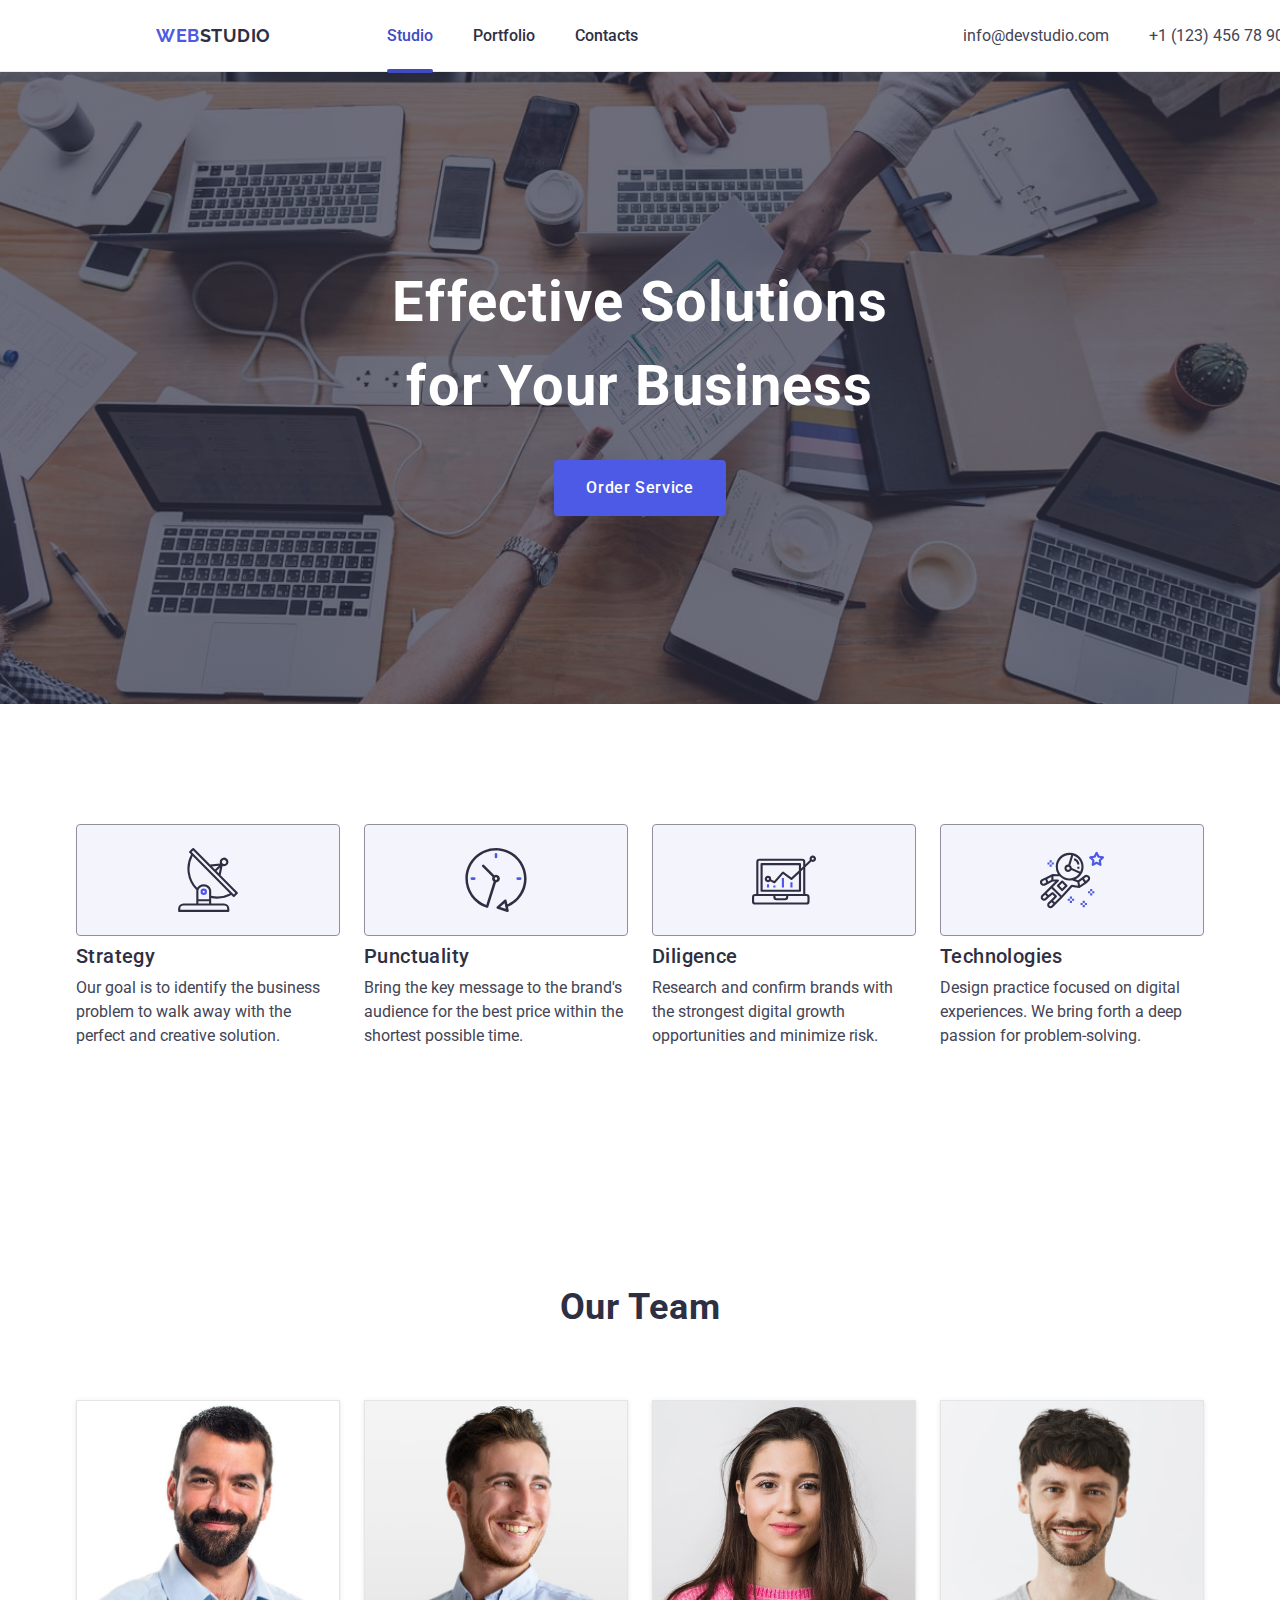
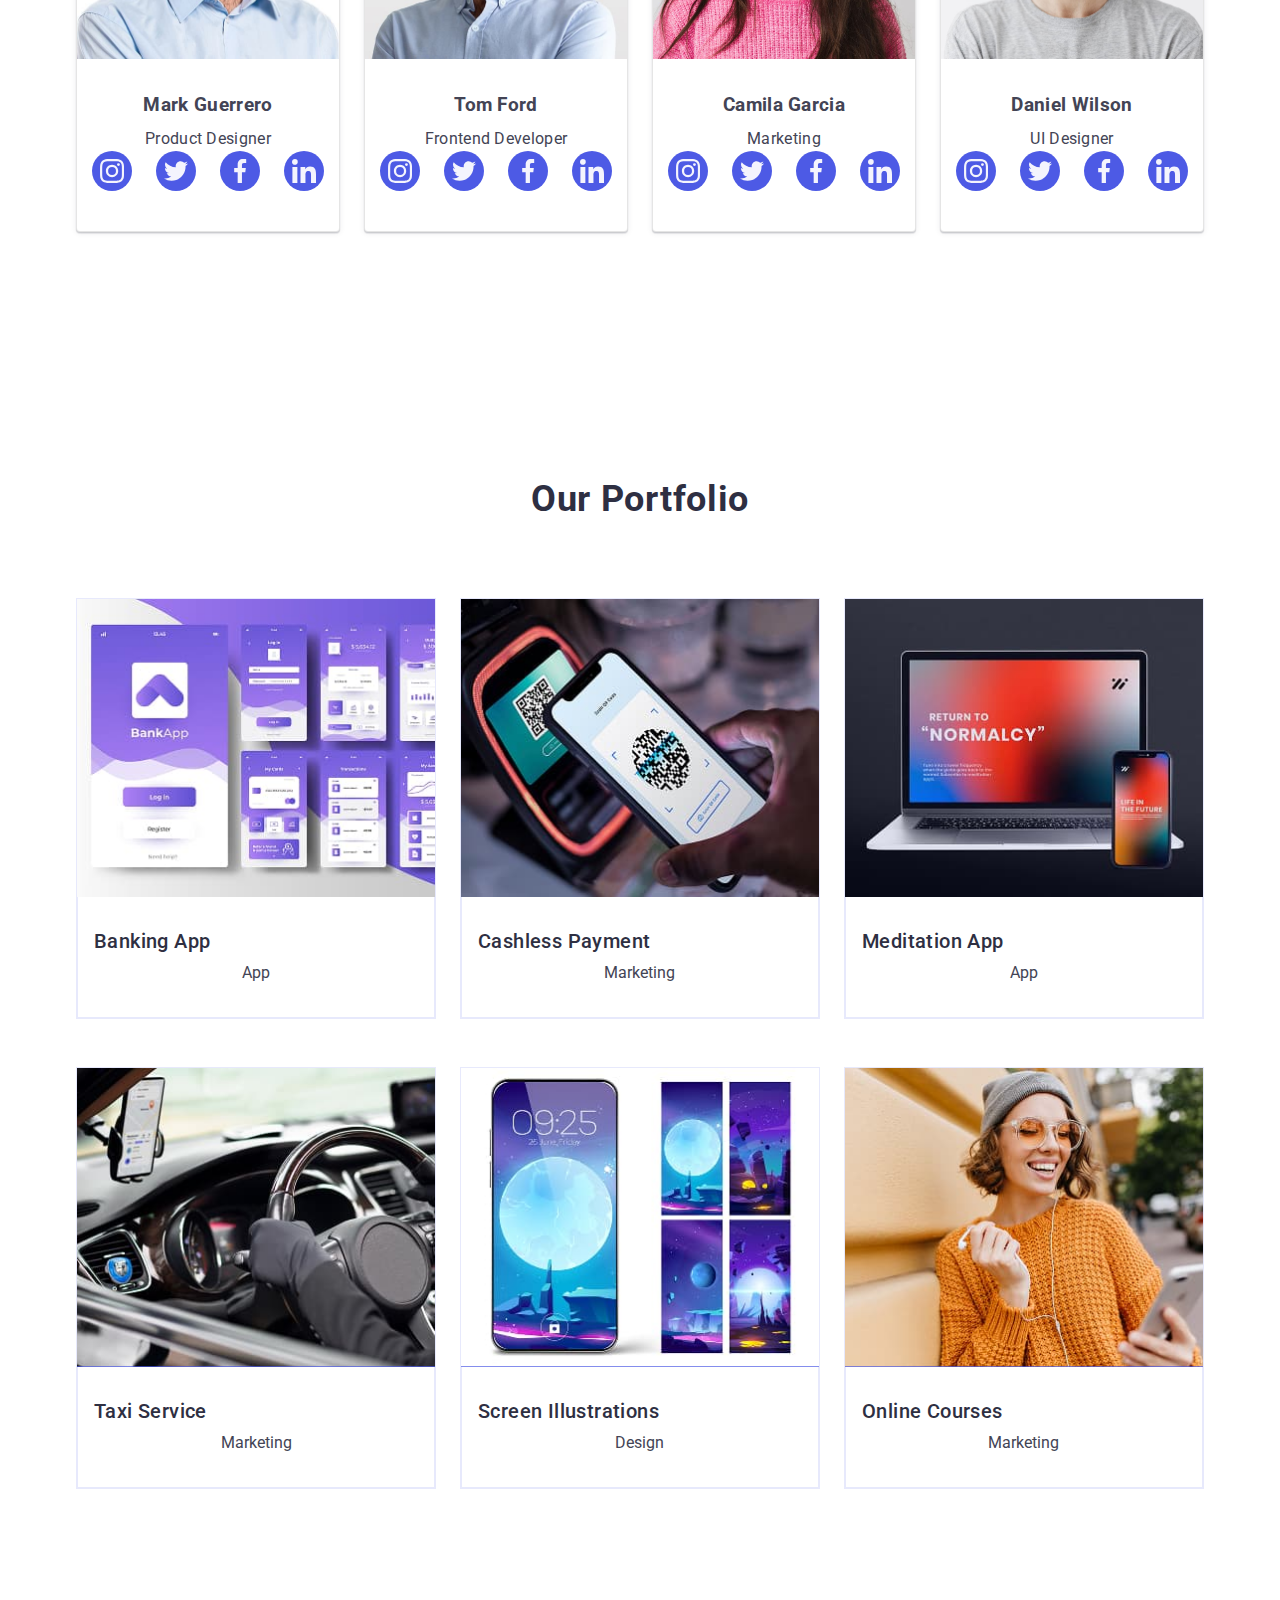
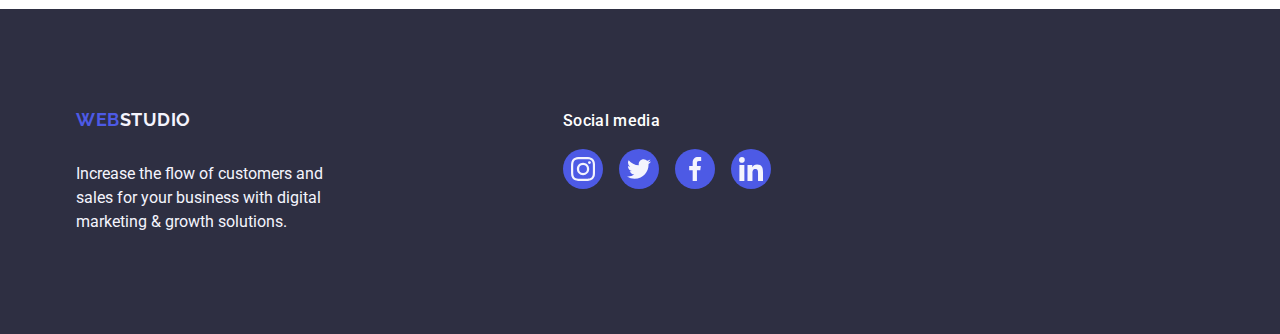
<file: index.htm>
<!DOCTYPE html>
<html lang="en">

<head>
  <meta charset="UTF-8">
  <meta name="viewport" content="width=device-width, initial-scale=1.0">
  <title>WebStudio</title>
 <link rel="canonical" href="https://<Ivan227-hub>.github.io/<goit-markup-hw-04>/">
  <link rel="stylesheet" href="https://cdnjs.cloudflare.com/ajax/libs/modern-normalize/3.0.1/modern-normalize.min.css"
    integrity="sha512-71ezP7JxLKMrvxZ3AOtXZSlZ1LCi2vy/N3o4z4h5/n0Z3j6o0Tquqk7VwSeH+mZC4f5Xs9y1oDREZ3pPYtjDXg=="
    crossorigin="anonymous" referrerpolicy="no-referrer">
  <link rel="stylesheet" href="css/styles.css">
  <link rel="preconnect" href="https://fonts.googleapis.com">
  <link rel="preconnect" href="https://fonts.gstatic.com" crossorigin>
  <link href="https://fonts.googleapis.com/css2?family=Raleway:wght@700&family=Roboto:wght@400;500;700&display=swap"
    rel="stylesheet">
</head>

<body>

  <header class="site-header">
    <div class="container">
      <nav class="header-nav">
        <a class="logo" href="./index.html">
          Web<span class="logo-part">Studio</span>
        </a>
        <ul class="nav-list">
          <li class="nav-item">
            <a class="nav-link current" href="./index.html">Studio</a>
          </li>
          <li class="nav-item">
            <a class="nav-link" href="#">Portfolio</a>
          </li>
          <li class="nav-item">
            <a class="nav-link" href="#">Contacts</a>
          </li>
        </ul>

      </nav>
      <address class="contact-info">
        <ul class="contact-list">
          <li class="nav-item"><a class="nav-link" href="mailto:info@devstudio.com">info@devstudio.com</a>
          </li>
          <li class="nav-item"><a class="nav-link" href="tel:+11234567890">+1 (123) 456 78 90</a></li>
        </ul>
      </address>
    </div>
  </header>

  <main>
    <section class="hero section">
      <div class="container">
        <h1 class="hero-title">Effective Solutions <br> for Your Business</h1>
        <button class="btn-services" type="button">Order Service</button>
      </div>
    </section>

    <section class="values section">
      <div class="container">
        <h2 class="visually-hidden">Our Values</h2>
        <ul class="values-list">
          <li class="value-item">
            <div class="icon-box">
              <svg class="value-icon" width="64" height="64">
                <use href="./images/icons.svg#icon-antenna"></use>
              </svg>
            </div>
            <h3 class="value-title">Strategy</h3>
            <p class="value-text">Our goal is to identify the business problem to walk away with the perfect and
              creative solution. </p>
          </li>
          <li class="value-item">
            <div class="icon-box">
              <svg class="value-icon" width="64" height="64">
                <use href="./images/icons.svg#icon-clock"></use>
              </svg>
            </div>
            <h3 class="value-title">Punctuality</h3>
            <p class="value-text">Bring the key message to the brand's audience for the best price within the shortest
              possible time.</p>
          </li>
          <li class="value-item">
            <div class="icon-box">
              <svg class="value-icon" width="64" height="64">
                <use href="./images/icons.svg#icon-computer"></use>
              </svg>
            </div>
            <h3 class="value-title">Diligence</h3>
            <p class="value-text">Research and confirm brands with the strongest digital growth opportunities and
              minimize risk.</p>
          </li>
          <li class="value-item">
            <div class="icon-box">
              <svg class="value-icon" width="64" height="64">
                <use href="./images/icons.svg#icon-astronaut"></use>
              </svg>
            </div>
            <h3 class="value-title">Technologies</h3>
            <p class="value-text">Design practice focused on digital experiences. We bring forth a deep passion for
              problem-solving.</p>
          </li>
        </ul>
      </div>
    </section>

    <section class="team section">
      <div class="container">
        <h2 class="team-title">Our Team</h2>
        <ul class="team-members-list">
          <li class="team-item">
            <img src="./images/mark-guerrero.jpg" alt="Portrait of Mark Guerrero, Product Designer" width="264">
            <div class="team-info">
              <h3 class="team-subtitle">Mark Guerrero</h3>
              <p class="value-text">Product Designer</p>
              <ul class="social-list">
                <li class="social-item">
                  <a class="social-link" href="#">
                    <svg class="social-icon" width="16" height="16">
                      <use href="./images/icons.svg#icon-instagram"></use>
                    </svg>
                  </a>
                </li>
                <li class="social-item">
                  <a class="social-link" href="#">
                    <svg class="social-icon" width="16" height="16">
                      <use href="./images/icons.svg#icon-twitter"></use>
                    </svg>
                  </a>
                </li>
                <li class="social-item">
                  <a class="social-link" href="#">
                    <svg class="social-icon" width="16" height="16">
                      <use href="./images/icons.svg#icon-facebook"></use>
                    </svg>
                  </a>
                </li>
                <li class="social-item">
                  <a class="social-link" href="#">
                    <svg class="social-icon" width="16" height="16">
                      <use href="./images/icons.svg#icon-linkedin"></use>
                    </svg>
                  </a>
                </li>
              </ul>
            </div>
          </li>

          <li class="team-item">
            <img src="./images/tom-ford.jpg" alt="Portrait of Tom Ford, Frontend Developer" width="264">
            <div class="team-info">
              <h3 class="team-subtitle">Tom Ford</h3>
              <p class="value-text">Frontend Developer</p>
              <ul class="social-list">
                <li class="social-item">
                  <a class="social-link" href="#">
                    <svg class="social-icon" width="16" height="16">
                      <use href="./images/icons.svg#icon-instagram"></use>
                    </svg>
                  </a>
                </li>
                <li class="social-item">
                  <a class="social-link" href="#">
                    <svg class="social-icon" width="16" height="16">
                      <use href="./images/icons.svg#icon-twitter"></use>
                    </svg>
                  </a>
                </li>
                <li class="social-item">
                  <a class="social-link" href="#">
                    <svg class="social-icon" width="16" height="16">
                      <use href="./images/icons.svg#icon-facebook"></use>
                    </svg>
                  </a>
                </li>
                <li class="social-item">
                  <a class="social-link" href="#">
                    <svg class="social-icon" width="16" height="16">
                      <use href="./images/icons.svg#icon-linkedin"></use>
                    </svg>
                  </a>
                </li>
              </ul>
            </div>
          </li>

          <li class="team-item">
            <img src="./images/camila-garcia.jpg" alt="Portrait of Camila Garcia, Marketing" width="264">
            <div class="team-info">
              <h3 class="team-subtitle">Camila Garcia</h3>
              <p class="value-text">Marketing</p>
              <ul class="social-list">
                <li class="social-item">
                  <a class="social-link" href="#">
                    <svg class="social-icon" width="16" height="16">
                      <use href="./images/icons.svg#icon-instagram"></use>
                    </svg>
                  </a>
                </li>
                <li class="social-item">
                  <a class="social-link" href="#">
                    <svg class="social-icon" width="16" height="16">
                      <use href="./images/icons.svg#icon-twitter"></use>
                    </svg>
                  </a>
                </li>
                <li class="social-item">
                  <a class="social-link" href="#">
                    <svg class="social-icon" width="16" height="16">
                      <use href="./images/icons.svg#icon-facebook"></use>
                    </svg>
                  </a>
                </li>
                <li class="social-item">
                  <a class="social-link" href="#">
                    <svg class="social-icon" width="16" height="16">
                      <use href="./images/icons.svg#icon-linkedin"></use>
                    </svg>
                  </a>
                </li>
              </ul>
            </div>
          </li>

          <li class="team-item">
            <img src="./images/daniel-wilson.jpg" alt="Portrait of Daniel Wilson, UI Designer" width="264">
            <div class="team-info">
              <h3 class="team-subtitle">Daniel Wilson</h3>
              <p class="value-text">UI Designer</p>
              <ul class="social-list">
                <li class="social-item">
                  <a class="social-link" href="#">
                    <svg class="social-icon" width="16" height="16">
                      <use href="./images/icons.svg#icon-instagram"></use>
                    </svg>
                  </a>
                </li>
                <li class="social-item">
                  <a class="social-link" href="#">
                    <svg class="social-icon" width="16" height="16">
                      <use href="./images/icons.svg#icon-twitter"></use>
                    </svg>
                  </a>
                </li>
                <li class="social-item">
                  <a class="social-link" href="#">
                    <svg class="social-icon" width="16" height="16">
                      <use href="./images/icons.svg#icon-facebook"></use>
                    </svg>
                  </a>
                </li>
                <li class="social-item">
                  <a class="social-link" href="#">
                    <svg class="social-icon" width="16" height="16">
                      <use href="./images/icons.svg#icon-linkedin"></use>
                    </svg>
                  </a>
                </li>
              </ul>
            </div>
          </li>
        </ul>
      </div>
    </section>



    <section class="portfolio-list section">
      <div class="container">
        <h2 class="portfolio-link">Our Portfolio</h2>
        <ul class="portfolio-items-list">

          <li class="portfolio-item">
            <div class="card-thumb">
              <img src="./images/banking-app.jpg" alt="Banking App interface" width="360">
              <p class="thumb-text">
                14 Stylish and User-Friendly App Design Concepts · Task Manager App ·
                Calorie Tracker App · Exotic Fruit Ecommerce App · Cloud Storage App
              </p>
            </div>
            <div class="card-content">
              <h3 class="value-title">Banking App</h3>
              <p class="value-text">App</p>
            </div>
          </li>

          <li class="portfolio-item">
            <div class="card-thumb">
              <img src="./images/qr-payment.jpg" alt="Cashless Payment system" width="360">
              <p class="thumb-text">
                14 Stylish and User-Friendly App Design Concepts · Task Manager App ·
                Calorie Tracker App · Exotic Fruit Ecommerce App · Cloud Storage App
              </p>
            </div>
            <div class="card-content">
              <h3 class="value-title">Cashless Payment</h3>
              <p class="value-text">Marketing</p>
            </div>
          </li>

          <li class="portfolio-item">
            <div class="card-thumb">
              <img src="./images/meditation-app.jpg" alt="Meditation App interface" width="360">
              <p class="thumb-text">
                14 Stylish and User-Friendly App Design Concepts · Task Manager App ·
                Calorie Tracker App · Exotic Fruit Ecommerce App · Cloud Storage App
              </p>
            </div>
            <div class="card-content">
              <h3 class="value-title">Meditation App</h3>
              <p class="value-text">App</p>
            </div>
          </li>

          <li class="portfolio-item">
            <div class="card-thumb">
              <img src="./images/taxi-service.jpg" alt="Taxi Service branding" width="360">
              <p class="thumb-text">
                14 Stylish and User-Friendly App Design Concepts · Task Manager App ·
                Calorie Tracker App · Exotic Fruit Ecommerce App · Cloud Storage App
              </p>
            </div>
            <div class="card-content">
              <h3 class="value-title">Taxi Service</h3>
              <p class="value-text">Marketing</p>
            </div>
          </li>

          <li class="portfolio-item">
            <div class="card-thumb">
              <img src="./images/screen-illustrations.jpg" alt="Screen Illustrations design" width="360">
              <p class="thumb-text">
                14 Stylish and User-Friendly App Design Concepts · Task Manager App ·
                Calorie Tracker App · Exotic Fruit Ecommerce App · Cloud Storage App
              </p>
            </div>
            <div class="card-content">
              <h3 class="value-title">Screen Illustrations</h3>
              <p class="value-text">Design</p>
            </div>
          </li>

          <li class="portfolio-item">
            <div class="card-thumb">
              <img src="./images/online-courses.jpg" alt="Online Courses platform" width="360">
              <p class="thumb-text">
                14 Stylish and User-Friendly App Design Concepts · Task Manager App ·
                Calorie Tracker App · Exotic Fruit Ecommerce App · Cloud Storage App
              </p>
            </div>
            <div class="card-content">
              <h3 class="value-title">Online Courses</h3>
              <p class="value-text">Marketing</p>
            </div>
          </li>

        </ul>
      </div>
    </section>

  </main>

  <footer class="footer-links section">
    <div class="container footer-container">
      <div class="footer-logo-wrapper">
        <a class="footer-logo logo" href="./index.html">
          Web<span class="logo-part">Studio</span>
        </a>
        <p class="footer-text">
          Increase the flow of customers and <br> sales for your business with digital<br>
          marketing & growth solutions.
        </p>
      </div>

      <div class="social-container">
        <p class="social-title">Social media</p>
        <ul class="social-list">
          <li class="social-item">
            <a class="social-link" href="#">
              <svg class="social-icon" width="24" height="24">
                <use href="./images/icons.svg#icon-instagram"></use>
              </svg>
            </a>
          </li>
          <li class="social-item">
            <a class="social-link" href="#">
              <svg class="social-icon" width="24" height="24">
                <use href="./images/icons.svg#icon-twitter"></use>
              </svg>
            </a>
          </li>
          <li class="social-item">
            <a class="social-link" href="#">
              <svg class="social-icon" width="24" height="24">
                <use href="./images/icons.svg#icon-facebook"></use>
              </svg>
            </a>
          </li>
          <li class="social-item">
            <a class="social-link" href="#">
              <svg class="social-icon" width="24" height="24">
                <use href="./images/icons.svg#icon-linkedin"></use>
              </svg>
            </a>
          </li>
        </ul>
      </div>
    </div>
  </footer>

</body>

</html>
</file>
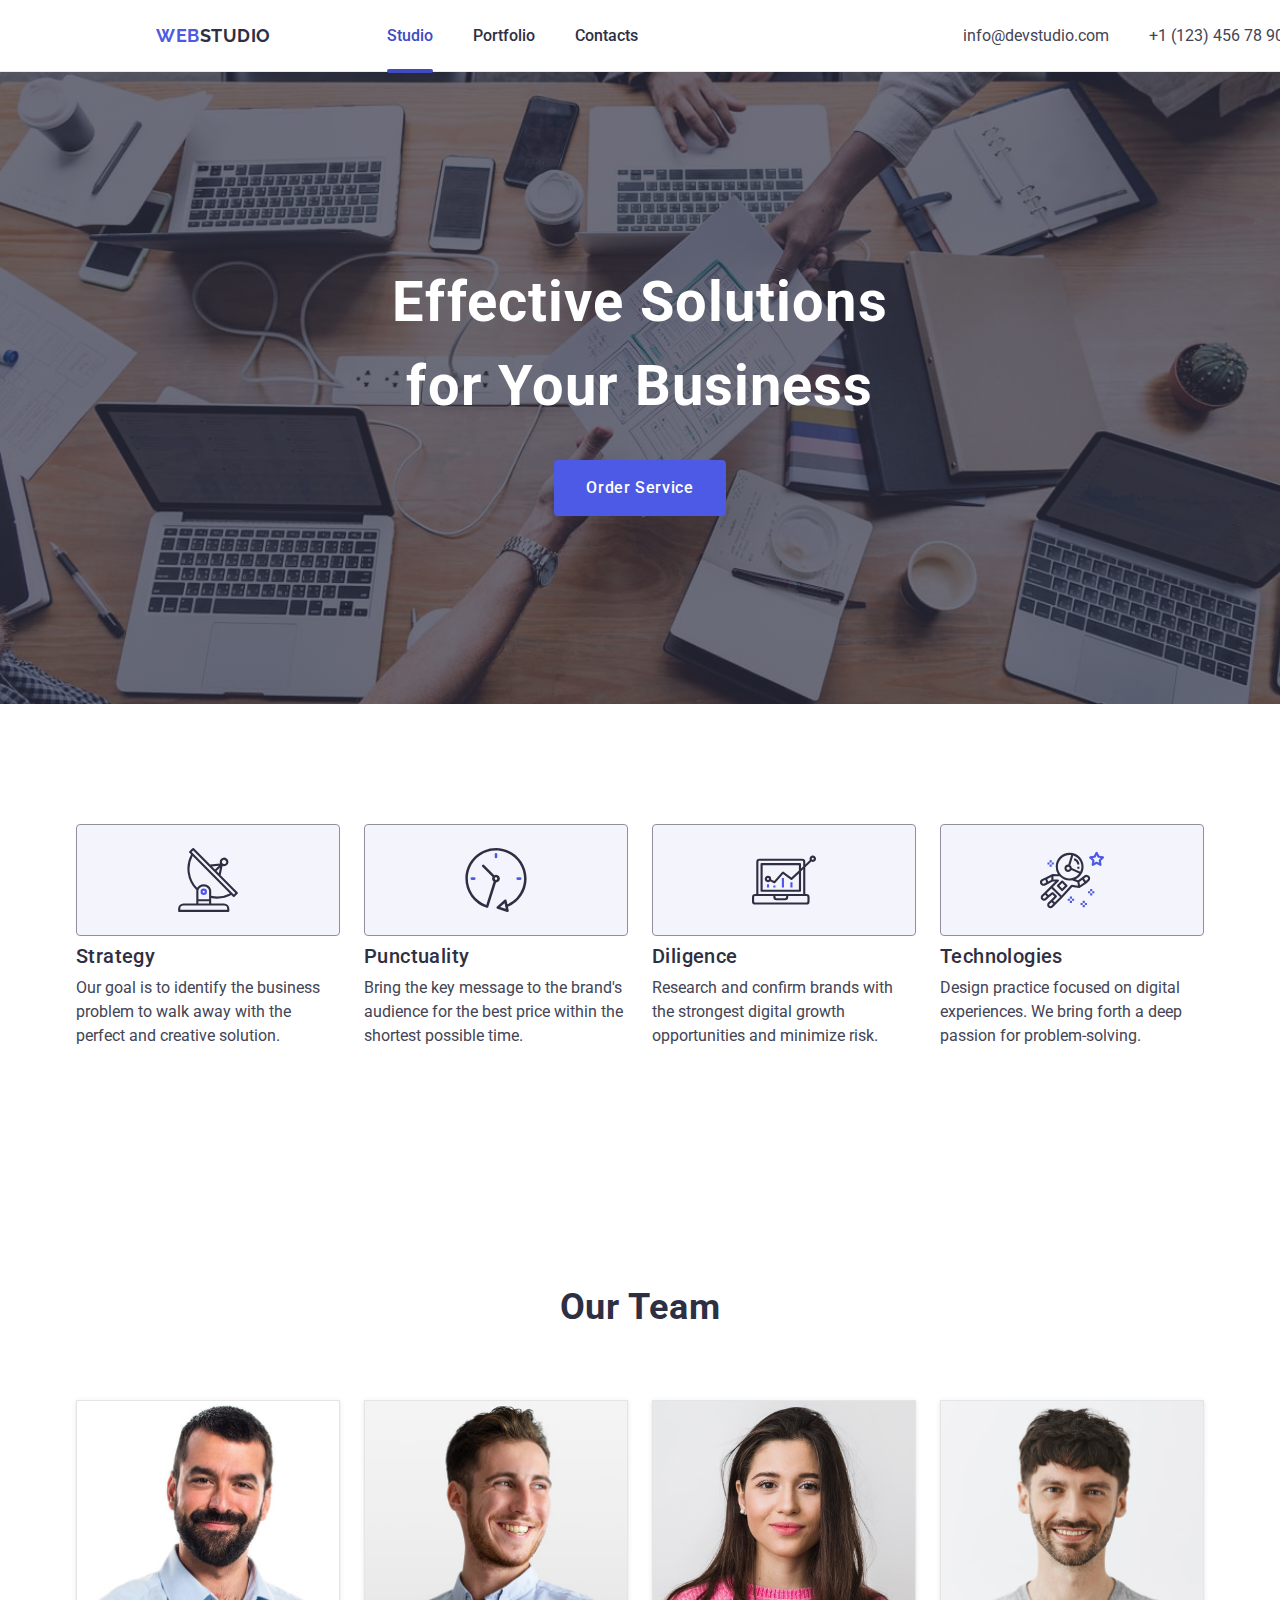
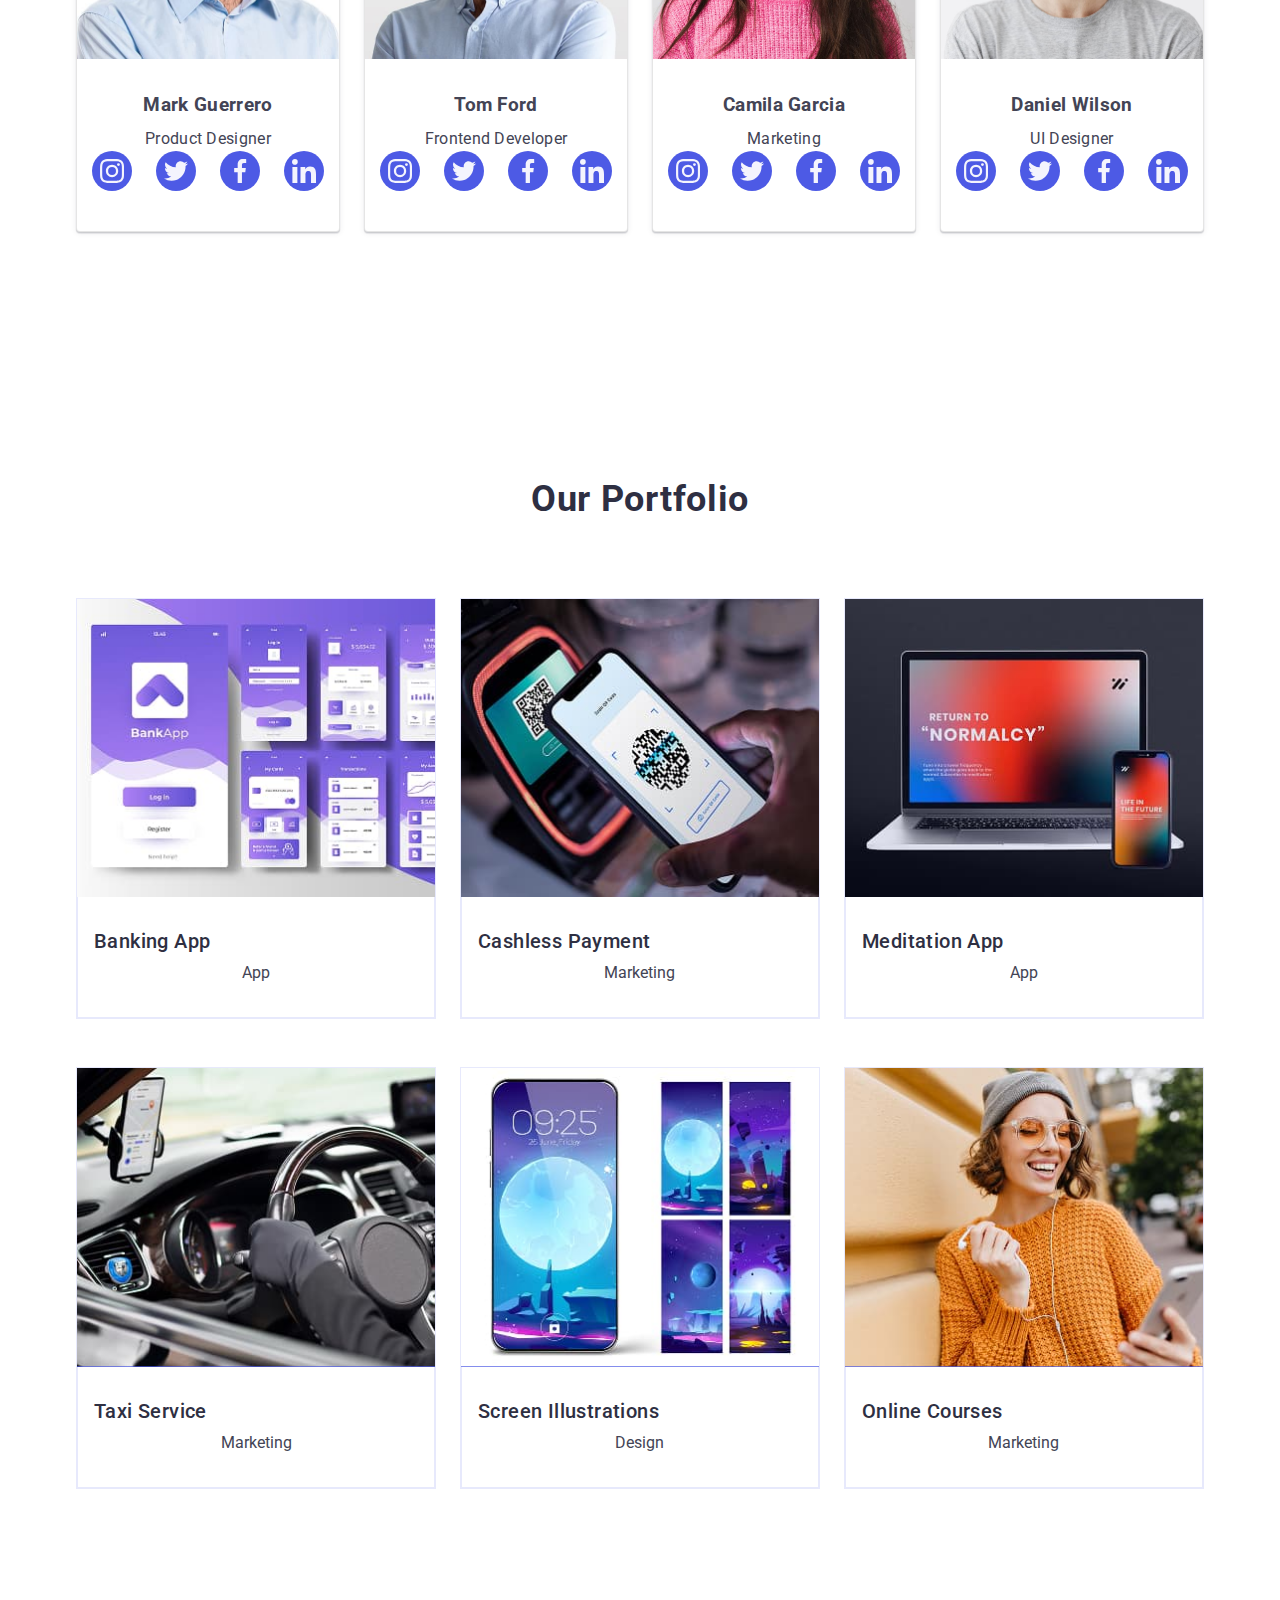
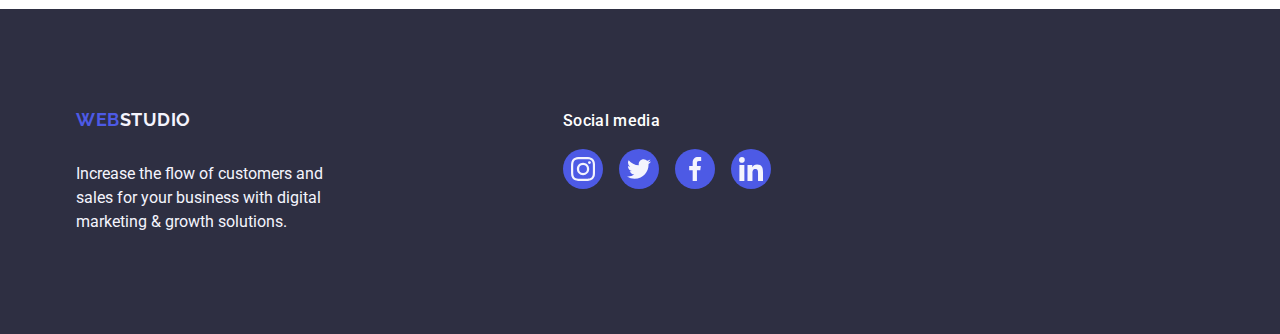
<file: index.html>
<!DOCTYPE html>
<html lang="en">

<head>
  <meta charset="UTF-8">
  <meta name="viewport" content="width=device-width, initial-scale=1.0">
  <title>WebStudio</title>
  <link rel="stylesheet" href="https://cdnjs.cloudflare.com/ajax/libs/modern-normalize/3.0.1/modern-normalize.min.css"
    integrity="sha512-71ezP7JxLKMrvxZ3AOtXZSlZ1LCi2vy/N3o4z4h5/n0Z3j6o0Tquqk7VwSeH+mZC4f5Xs9y1oDREZ3pPYtjDXg=="
    crossorigin="anonymous" referrerpolicy="no-referrer">
  <link rel="stylesheet" href="css/styles.css">
  <link rel="preconnect" href="https://fonts.googleapis.com">
  <link rel="preconnect" href="https://fonts.gstatic.com" crossorigin>
  <link href="https://fonts.googleapis.com/css2?family=Raleway:wght@700&family=Roboto:wght@400;500;700&display=swap"
    rel="stylesheet">
</head>

<body>

  <header class="site-header">
    <div class="container">
      <nav class="header-nav">
        <a class="logo" href="./index.html">
          Web<span class="logo-part">Studio</span>
        </a>
        <ul class="nav-list">
          <li class="nav-item">
            <a class="nav-link current" href="./index.html">Studio</a>
          </li>
          <li class="nav-item">
            <a class="nav-link" href="#">Portfolio</a>
          </li>
          <li class="nav-item">
            <a class="nav-link" href="#">Contacts</a>
          </li>
        </ul>

      </nav>
      <address class="contact-info">
        <ul class="contact-list">
          <li class="nav-item"><a class="nav-link" href="mailto:info@devstudio.com">info@devstudio.com</a>
          </li>
          <li class="nav-item"><a class="nav-link" href="tel:+11234567890">+1 (123) 456 78 90</a></li>
        </ul>
      </address>
    </div>
  </header>

  <main>
    <section class="hero section">
      <div class="container">
        <h1 class="hero-title">Effective Solutions <br> for Your Business</h1>
        <button class="btn-services" type="button">Order Service</button>
      </div>
    </section>

    <section class="values section">
      <div class="container">
        <h2 class="visually-hidden">Our Values</h2>
        <ul class="values-list">
          <li class="value-item">
            <div class="icon-box">
              <svg class="value-icon" width="64" height="64">
                <use href="./images/icons.svg#icon-antenna"></use>
              </svg>
            </div>
            <h3 class="value-title">Strategy</h3>
            <p class="value-text">Our goal is to identify the business problem to walk away with the perfect and
              creative solution. </p>
          </li>
          <li class="value-item">
            <div class="icon-box">
              <svg class="value-icon" width="64" height="64">
                <use href="./images/icons.svg#icon-clock"></use>
              </svg>
            </div>
            <h3 class="value-title">Punctuality</h3>
            <p class="value-text">Bring the key message to the brand's audience for the best price within the shortest
              possible time.</p>
          </li>
          <li class="value-item">
            <div class="icon-box">
              <svg class="value-icon" width="64" height="64">
                <use href="./images/icons.svg#icon-computer"></use>
              </svg>
            </div>
            <h3 class="value-title">Diligence</h3>
            <p class="value-text">Research and confirm brands with the strongest digital growth opportunities and
              minimize risk.</p>
          </li>
          <li class="value-item">
            <div class="icon-box">
              <svg class="value-icon" width="64" height="64">
                <use href="./images/icons.svg#icon-astronaut"></use>
              </svg>
            </div>
            <h3 class="value-title">Technologies</h3>
            <p class="value-text">Design practice focused on digital experiences. We bring forth a deep passion for
              problem-solving.</p>
          </li>
        </ul>
      </div>
    </section>

    <section class="team section">
      <div class="container">
        <h2 class="team-title">Our Team</h2>
        <ul class="team-members-list">
          <li class="team-item">
            <img src="./images/mark-guerrero.jpg" alt="Portrait of Mark Guerrero, Product Designer" width="264">
            <div class="team-info">
              <h3 class="team-subtitle">Mark Guerrero</h3>
              <p class="value-text">Product Designer</p>
              <ul class="social-list">
                <li class="social-item">
                  <a class="social-link" href="#">
                    <svg class="social-icon" width="16" height="16">
                      <use href="./images/icons.svg#icon-instagram"></use>
                    </svg>
                  </a>
                </li>
                <li class="social-item">
                  <a class="social-link" href="#">
                    <svg class="social-icon" width="16" height="16">
                      <use href="./images/icons.svg#icon-twitter"></use>
                    </svg>
                  </a>
                </li>
                <li class="social-item">
                  <a class="social-link" href="#">
                    <svg class="social-icon" width="16" height="16">
                      <use href="./images/icons.svg#icon-facebook"></use>
                    </svg>
                  </a>
                </li>
                <li class="social-item">
                  <a class="social-link" href="#">
                    <svg class="social-icon" width="16" height="16">
                      <use href="./images/icons.svg#icon-linkedin"></use>
                    </svg>
                  </a>
                </li>
              </ul>
            </div>
          </li>

          <li class="team-item">
            <img src="./images/tom-ford.jpg" alt="Portrait of Tom Ford, Frontend Developer" width="264">
            <div class="team-info">
              <h3 class="team-subtitle">Tom Ford</h3>
              <p class="value-text">Frontend Developer</p>
              <ul class="social-list">
                <li class="social-item">
                  <a class="social-link" href="#">
                    <svg class="social-icon" width="16" height="16">
                      <use href="./images/icons.svg#icon-instagram"></use>
                    </svg>
                  </a>
                </li>
                <li class="social-item">
                  <a class="social-link" href="#">
                    <svg class="social-icon" width="16" height="16">
                      <use href="./images/icons.svg#icon-twitter"></use>
                    </svg>
                  </a>
                </li>
                <li class="social-item">
                  <a class="social-link" href="#">
                    <svg class="social-icon" width="16" height="16">
                      <use href="./images/icons.svg#icon-facebook"></use>
                    </svg>
                  </a>
                </li>
                <li class="social-item">
                  <a class="social-link" href="#">
                    <svg class="social-icon" width="16" height="16">
                      <use href="./images/icons.svg#icon-linkedin"></use>
                    </svg>
                  </a>
                </li>
              </ul>
            </div>
          </li>

          <li class="team-item">
            <img src="./images/camila-garcia.jpg" alt="Portrait of Camila Garcia, Marketing" width="264">
            <div class="team-info">
              <h3 class="team-subtitle">Camila Garcia</h3>
              <p class="value-text">Marketing</p>
              <ul class="social-list">
                <li class="social-item">
                  <a class="social-link" href="#">
                    <svg class="social-icon" width="16" height="16">
                      <use href="./images/icons.svg#icon-instagram"></use>
                    </svg>
                  </a>
                </li>
                <li class="social-item">
                  <a class="social-link" href="#">
                    <svg class="social-icon" width="16" height="16">
                      <use href="./images/icons.svg#icon-twitter"></use>
                    </svg>
                  </a>
                </li>
                <li class="social-item">
                  <a class="social-link" href="#">
                    <svg class="social-icon" width="16" height="16">
                      <use href="./images/icons.svg#icon-facebook"></use>
                    </svg>
                  </a>
                </li>
                <li class="social-item">
                  <a class="social-link" href="#">
                    <svg class="social-icon" width="16" height="16">
                      <use href="./images/icons.svg#icon-linkedin"></use>
                    </svg>
                  </a>
                </li>
              </ul>
            </div>
          </li>

          <li class="team-item">
            <img src="./images/daniel-wilson.jpg" alt="Portrait of Daniel Wilson, UI Designer" width="264">
            <div class="team-info">
              <h3 class="team-subtitle">Daniel Wilson</h3>
              <p class="value-text">UI Designer</p>
              <ul class="social-list">
                <li class="social-item">
                  <a class="social-link" href="#">
                    <svg class="social-icon" width="16" height="16">
                      <use href="./images/icons.svg#icon-instagram"></use>
                    </svg>
                  </a>
                </li>
                <li class="social-item">
                  <a class="social-link" href="#">
                    <svg class="social-icon" width="16" height="16">
                      <use href="./images/icons.svg#icon-twitter"></use>
                    </svg>
                  </a>
                </li>
                <li class="social-item">
                  <a class="social-link" href="#">
                    <svg class="social-icon" width="16" height="16">
                      <use href="./images/icons.svg#icon-facebook"></use>
                    </svg>
                  </a>
                </li>
                <li class="social-item">
                  <a class="social-link" href="#">
                    <svg class="social-icon" width="16" height="16">
                      <use href="./images/icons.svg#icon-linkedin"></use>
                    </svg>
                  </a>
                </li>
              </ul>
            </div>
          </li>
        </ul>
      </div>
    </section>



    <section class="portfolio-list section">
      <div class="container">
        <h2 class="portfolio-link">Our Portfolio</h2>
        <ul class="portfolio-items-list">

          <li class="portfolio-item">
            <div class="card-thumb">
              <img src="./images/banking-app.jpg" alt="Banking App interface" width="360">
              <p class="thumb-text">
                14 Stylish and User-Friendly App Design Concepts · Task Manager App ·
                Calorie Tracker App · Exotic Fruit Ecommerce App · Cloud Storage App
              </p>
            </div>
            <div class="card-content">
              <h3 class="value-title">Banking App</h3>
              <p class="value-text">App</p>
            </div>
          </li>

          <li class="portfolio-item">
            <div class="card-thumb">
              <img src="./images/qr-payment.jpg" alt="Cashless Payment system" width="360">
              <p class="thumb-text">
                14 Stylish and User-Friendly App Design Concepts · Task Manager App ·
                Calorie Tracker App · Exotic Fruit Ecommerce App · Cloud Storage App
              </p>
            </div>
            <div class="card-content">
              <h3 class="value-title">Cashless Payment</h3>
              <p class="value-text">Marketing</p>
            </div>
          </li>

          <li class="portfolio-item">
            <div class="card-thumb">
              <img src="./images/meditation-app.jpg" alt="Meditation App interface" width="360">
              <p class="thumb-text">
                14 Stylish and User-Friendly App Design Concepts · Task Manager App ·
                Calorie Tracker App · Exotic Fruit Ecommerce App · Cloud Storage App
              </p>
            </div>
            <div class="card-content">
              <h3 class="value-title">Meditation App</h3>
              <p class="value-text">App</p>
            </div>
          </li>

          <li class="portfolio-item">
            <div class="card-thumb">
              <img src="./images/taxi-service.jpg" alt="Taxi Service branding" width="360">
              <p class="thumb-text">
                14 Stylish and User-Friendly App Design Concepts · Task Manager App ·
                Calorie Tracker App · Exotic Fruit Ecommerce App · Cloud Storage App
              </p>
            </div>
            <div class="card-content">
              <h3 class="value-title">Taxi Service</h3>
              <p class="value-text">Marketing</p>
            </div>
          </li>

          <li class="portfolio-item">
            <div class="card-thumb">
              <img src="./images/screen-illustrations.jpg" alt="Screen Illustrations design" width="360">
              <p class="thumb-text">
                14 Stylish and User-Friendly App Design Concepts · Task Manager App ·
                Calorie Tracker App · Exotic Fruit Ecommerce App · Cloud Storage App
              </p>
            </div>
            <div class="card-content">
              <h3 class="value-title">Screen Illustrations</h3>
              <p class="value-text">Design</p>
            </div>
          </li>

          <li class="portfolio-item">
            <div class="card-thumb">
              <img src="./images/online-courses.jpg" alt="Online Courses platform" width="360">
              <p class="thumb-text">
                14 Stylish and User-Friendly App Design Concepts · Task Manager App ·
                Calorie Tracker App · Exotic Fruit Ecommerce App · Cloud Storage App
              </p>
            </div>
            <div class="card-content">
              <h3 class="value-title">Online Courses</h3>
              <p class="value-text">Marketing</p>
            </div>
          </li>

        </ul>
      </div>
    </section>

  </main>

  <footer class="footer-links section">
    <div class="container footer-container">
      <div class="footer-logo-wrapper">
        <a class="footer-logo logo" href="./index.html">
          Web<span class="logo-part">Studio</span>
        </a>
        <p class="footer-text">
          Increase the flow of customers and <br> sales for your business with digital<br>
          marketing & growth solutions.
        </p>
      </div>

      <div class="social-container">
        <p class="social-title">Social media</p>
        <ul class="social-list">
          <li class="social-item">
            <a class="social-link" href="#">
              <svg class="social-icon" width="24" height="24">
                <use href="./images/icons.svg#icon-instagram"></use>
              </svg>
            </a>
          </li>
          <li class="social-item">
            <a class="social-link" href="#">
              <svg class="social-icon" width="24" height="24">
                <use href="./images/icons.svg#icon-twitter"></use>
              </svg>
            </a>
          </li>
          <li class="social-item">
            <a class="social-link" href="#">
              <svg class="social-icon" width="24" height="24">
                <use href="./images/icons.svg#icon-facebook"></use>
              </svg>
            </a>
          </li>
          <li class="social-item">
            <a class="social-link" href="#">
              <svg class="social-icon" width="24" height="24">
                <use href="./images/icons.svg#icon-linkedin"></use>
              </svg>
            </a>
          </li>
        </ul>
      </div>
    </div>
  </footer>

</body>

</html>
</file>
<file: css/styles.css>
:root {
  --footer-text-color: #F4F4FD;
}

* {
  box-sizing: border-box;
}

body {
  font-family: 'Roboto', sans-serif;
  font-weight: 400;
  color: #434455;
  background-color: #fff;
  margin: 0;
  line-height: 1.5;
  
}

img {
  display: block;
  max-width: 100%;
  height: auto;
}

.container {
  width: 100%;
  max-width: 1158px;
  margin: 0 auto;
  padding: 0 15px;
}


.site-header .container {
  display: flex;
  justify-content: space-between;
  align-items: center;
  gap: 20px;
  height: 100%;
}

.hero.section {
  padding: 188px 0 188px;
  background-image: linear-gradient(
    to bottom, 
    rgba(46, 47, 66, 0.7),
    rgba(46, 47, 66, 0.7)
  ),
  url(../images/hero.jpg);
  max-width: 1440px;
  background-repeat: no-repeat;
  background-size: cover;
  background-position: center;
  margin: 0 auto;
  text-align: center;  
  background-color: #2E2F42;     
  color: #fff;  
}
.section  {
  padding: 120px 0 120px;
}

h1, h2, h3, p, ul {
  margin: 0;
  padding: 0;
}

ul {
  list-style: none;
}

a {
  text-decoration: none;
}

.site-header {
   width: 1440px;
  height: 72px;
  margin: 0 auto;
  border-bottom: 1px solid #E7E9FC;
  box-shadow: 0px 2px 1px rgba(46, 47, 66, 0.08),
              0px 1px 1px rgba(46, 47, 66, 0.16),
              0px 1px 6px rgba(46, 47, 66, 0.08);
}

.header-nav,
.contact-info {
  display: flex;
  align-items: center;
}

.header-nav {
  gap: 40px;
}

.nav-list,
.contact-list {
  display: flex;
  gap: 40px;
}

.logo {
  color: #4d5ae5;
  font-family: 'Raleway', sans-serif;
  font-weight: 700;
  font-size: 18px;
  letter-spacing: 0.03em;
  line-height: 1.17;
  text-transform: uppercase;
  margin-right: 76px; 
}

.logo .logo-part {
  color: #2e2f42;
}

.nav-list a {
  color: #2e2f42;
  font-weight: 500;
}
.nav-link {
  display: inline-block;
  padding: 24px 0;
  color: #2e2f42;
  font-weight: 500;
  text-decoration: none;
  transition: color 250ms cubic-bezier(0.4, 0, 0.2, 1);
  
}
.nav-link:hover,
.nav-link:focus {
  color: #fff; 
  background-color: #404bbf; 
  border-radius: 4px; 
  outline: none; 
}


.nav-link.current {
  position: relative;
  color: #404bbf;
}

.nav-link.current::after {
  content: '';
  position: absolute;
  left: 0;
  bottom: -1px;
  width: 100%;
  height: 4px;
  background-color: #404bbf;
  border-radius: 2px;
}


.contact-info .nav-link {
  margin-bottom: 0;
  color: #434455;
  font-style: normal;
  transition: color 250ms cubic-bezier(0.4, 0, 0.2, 1);
}

.contact-info a {
  color: #434455;
  font-weight: 400;
  font-style: normal; 
}

.nav-list a:hover,
.nav-list a:focus,
.contact-info a:hover,
.contact-info a:focus {
  color: #404bbf;
}

.hero {
  text-align: center;
  background-color: #2E2F42;
  color: white;
  padding: 120px 0 120px;
}

.hero-title {
  font-size: 56px;
  font-weight: 700;
  margin-bottom: 32px;
  letter-spacing: 0.02em;
  max-width: 496px;
  margin-left: auto;
  margin-right: auto;
}

.btn-services {
  display: block;
  margin-left: auto;
  margin-right: auto;
  min-width: 169px;
  border-radius: 4px;
  background-color: #4D5AE5;
  color: white;
  padding: 16px 32px;
  border: none;
  cursor: pointer;
  font-weight: 500;
  font-size: 16px;
  line-height: 1.5;
  letter-spacing: 0.04em;
  font-family: "Roboto", sans-serif;
  transition: background-color 250ms cubic-bezier(0.4, 0, 0.2, 1);
}

.btn-services:hover,
.btn-services:focus {
  background-color:#404BBF;
}

.values-list {
  display: flex;
  gap: 24px;
  
}

.values-list li {
  width: calc((100% - 72px) / 4);
 }

.card-content{
  text-align: center;
}


.value-title {
  margin-bottom: 8px;
  font-weight: 500;
  font-size: 20px;
  line-height: 1.2;
  letter-spacing: 0.02em;
  color: #2e2f42;
   text-align: left; 
   
}

.value-icon {
  display: block;
  fill: currentColor;
  transition: box-shadow 250ms cubic-bezier(0.4, 0, 0.2, 1);
}
.icon-box {
  display: flex;
  align-items: center;
  justify-content: center;
  height: 112px;
  background-color: #f4f4fd;
  border-radius: 4px;
  border: 1px solid #8e8f99;
  margin-bottom: 8px;
}

.values-list svg {
  fill: currentColor;
}


.value-icon:hover   ,
.value-icon:focus-within  {
  box-shadow: 0px 4px 16px rgba(0, 0, 0, 0.25);
}


.team-info {
  font-size: 16px;
  line-height: 1.5;
  letter-spacing: 0.02em;
  color: #434455;
  padding: 32px 0;
   text-align: center;
   margin-bottom: 8px;  
   
}

.team-list {
  background-color: #F4F4FD;
  text-align: center;
}

.team-title {
  font-size: 36px;
  margin-bottom: 72px;
  color: #2E2F42;
  line-height: 1.11;
  letter-spacing: 0.02em;
  text-transform: capitalize;
  text-align: center;
 
  }

 .team-list ul {
  display: flex;
  gap: 24px;
  justify-content: center;
}

.team-item {
  background-color: #fff;
  max-width: 264px;
  border: 1px solid rgba(0, 0, 0, 0.1);
  width: calc((100% - 72px)/4); 
  text-align: center;
  row-gap: 48px;
  border-radius: 0px 0px 4px 4px;
 box-shadow: 0px 1px 6px rgba(46, 47, 66, 0.08),
              0px 1px 1px rgba(46, 47, 66, 0.16),
              0px 2px 1px rgba(46, 47, 66, 0.08);
}
.team-members-list {
  display: flex;
  gap: 24px; 
  flex-wrap: wrap; 
  justify-content: center; 
  padding: 0;
  margin: 0;
  list-style: none;
}


.team-members-list .social-list {                  
  display: flex;
  justify-content: center;
  gap: 24px;
}

.social-item {
  width: 40px;
  height: 40px;
}

.social-link {
  width: 100%;
  height: 100%;
  background-color: var(--iris, #4d5ae5);
  border-radius: 50%;
  display: flex;
  align-items: center;
  justify-content: center;
  transition: background-color 250ms cubic-bezier(0.4, 0, 0.2, 1);
}

.social-link:hover,
.social-link:focus {
  background-color: #404bbf;
}

.social-icon {                 
  width: 16px;
  height: 16px;
  fill: var(--footer-text-color, #f4f4fd);
}
.icon {
  transition: box-shadow 250ms cubic-bezier(0.4, 0, 0.2, 1);
}
.icon:hover   ,
.icon:focus-within  {
  box-shadow: 0 4px 20px rgba(0,0,0,.2);
}
.portfolio-list ul {
  display: flex;
  flex-wrap: wrap;
  gap: 24px;
  justify-content: center;
  padding: 0;
  row-gap: 48px;
 
}


.portfolio-list li,
.list-item {
  background-color: #fff;
  border: 1px solid #E7E9FC;
   box-sizing: border-box;
   width: calc((100% - 48px) / 3);
    transition: box-shadow 250ms cubic-bezier(0.4, 0, 0.2, 1);
}
.portfolio-list li:hover,
.portfolio-item:hover {   
  box-shadow: 0px 1px 6px rgba(46, 47, 66, 0.08),
              0px 1px 1px rgba(46, 47, 66, 0.16),
              0px 2px 1px rgba(46, 47, 66, 0.08);
  }
.card-thumb {
  position: relative;
  overflow: hidden;
}


.thumb-text {
  position: absolute;
  top: 0;
  width: 100%;
  height: 100%;
  padding: 40px 32px;
  font-size: 16px;
  line-height: 1.5;
  letter-spacing: 0.02em;
  color: var(--footer-text-color, #f4f4fd);
  background-color: #4d5ae5;
  transform: translateY(100%);
  transition: transform 250ms cubic-bezier(0.4, 0, 0.2, 1);
}


.portfolio-list li:hover .thumb-text,
.portfolio-item:hover .thumb-text {
  transform: translateY(0%);
}
.portfolio-link {
  font-size: 36px;
  margin-bottom: 72px;
  color: #2E2F42;
  letter-spacing: 0.02em;
  text-align: center;
}


.footer-links {
  background-color: #2e2f42;
  color: white;
  padding: 100px 0;
  }
.footer-container {
  display: flex;
  align-items: baseline;
  gap: 120px;
}

.footer-logo-wrapper {
  margin-right: 120px;
}

.social-container {
  display: flex;
  flex-direction: column;
}

.social-title {
  font-weight: 500;
  font-size: 16px;
  line-height: 1.5;
  letter-spacing: 0.02em;
  color: var(--footer-text-color, #ffffff);
  margin-bottom: 16px;
}

.social-list {
  display: flex;
  gap: 16px;
}

.social-item {
  width: 40px;
  height: 40px;
}

.social-link {
  width: 100%;
  height: 100%;
  background-color: var(--iris, #4d5ae5);
  border-radius: 50%;
  display: flex;
  align-items: center;
  justify-content: center;
  transition: background-color 250ms cubic-bezier(0.4, 0, 0.2, 1);
}

.social-link:hover,
.social-link:focus {
  background-color:  #404bbf;
}

.social-icon {
  width: 24px;
  height: 24px;
  fill: var(--footer-text-color, #f4f4fd);
}
.footer-links .social-link:hover,
.footer-links .social-link:focus {
  background-color: #31d0aa;   
}



.footer-links .social-list {
  gap: 16px;                  
}



.footer-links .social-title {
  color: #FFFFFF;              
}

.footer-logo {
  font-family: 'Raleway', sans-serif;
  font-weight: 700;
  font-size: 18px;
  line-height: 1.17;
  letter-spacing: 0.03em;
  text-transform: uppercase;
  color: #4D5AE5;
  display: inline-block; 
  margin-bottom: 16px;
}

.footer-logo .logo-part {
  color:#f4f4fd;
}

.footer-text {
  line-height: 1.5;
  color: var(--footer-text-color);
  max-width: 312px;
  margin-top: 16px;
  
}

.visually-hidden {
  position: absolute;
  width: 1px;
  height: 1px;
  margin: -1px;
  padding: 0;
  border: 0;
  overflow: hidden;
  clip: rect(0, 0, 0, 0);
  white-space: nowrap;
  clip-path: inset(100%);
  border: 0;
}





.list-item:first-child {
  border-radius: 0px 0px 4px 4px;
}

.team-card {
  padding: 32px 0;
}

.team-name {
  text-align: center;
  margin-bottom: 8px;
  font-size: 20px;
  font-weight: 500;
  line-height: 1.2;
  letter-spacing: 0.02em;
  color: #2e2f42;
}

.team-role {
  text-align: center;
  font-size: 16px;
  line-height: 1.5;
  letter-spacing: 0.02em;
  color: #434455;
}

.card-content {
  padding: 32px 16px; 
  border: 1px solid #e7e9fc; 
  border-top: none; 
}

.value-title {
  margin-bottom: 8px; 
}

.team-subtitle {
  margin-bottom: 8px; 
}
</file>
